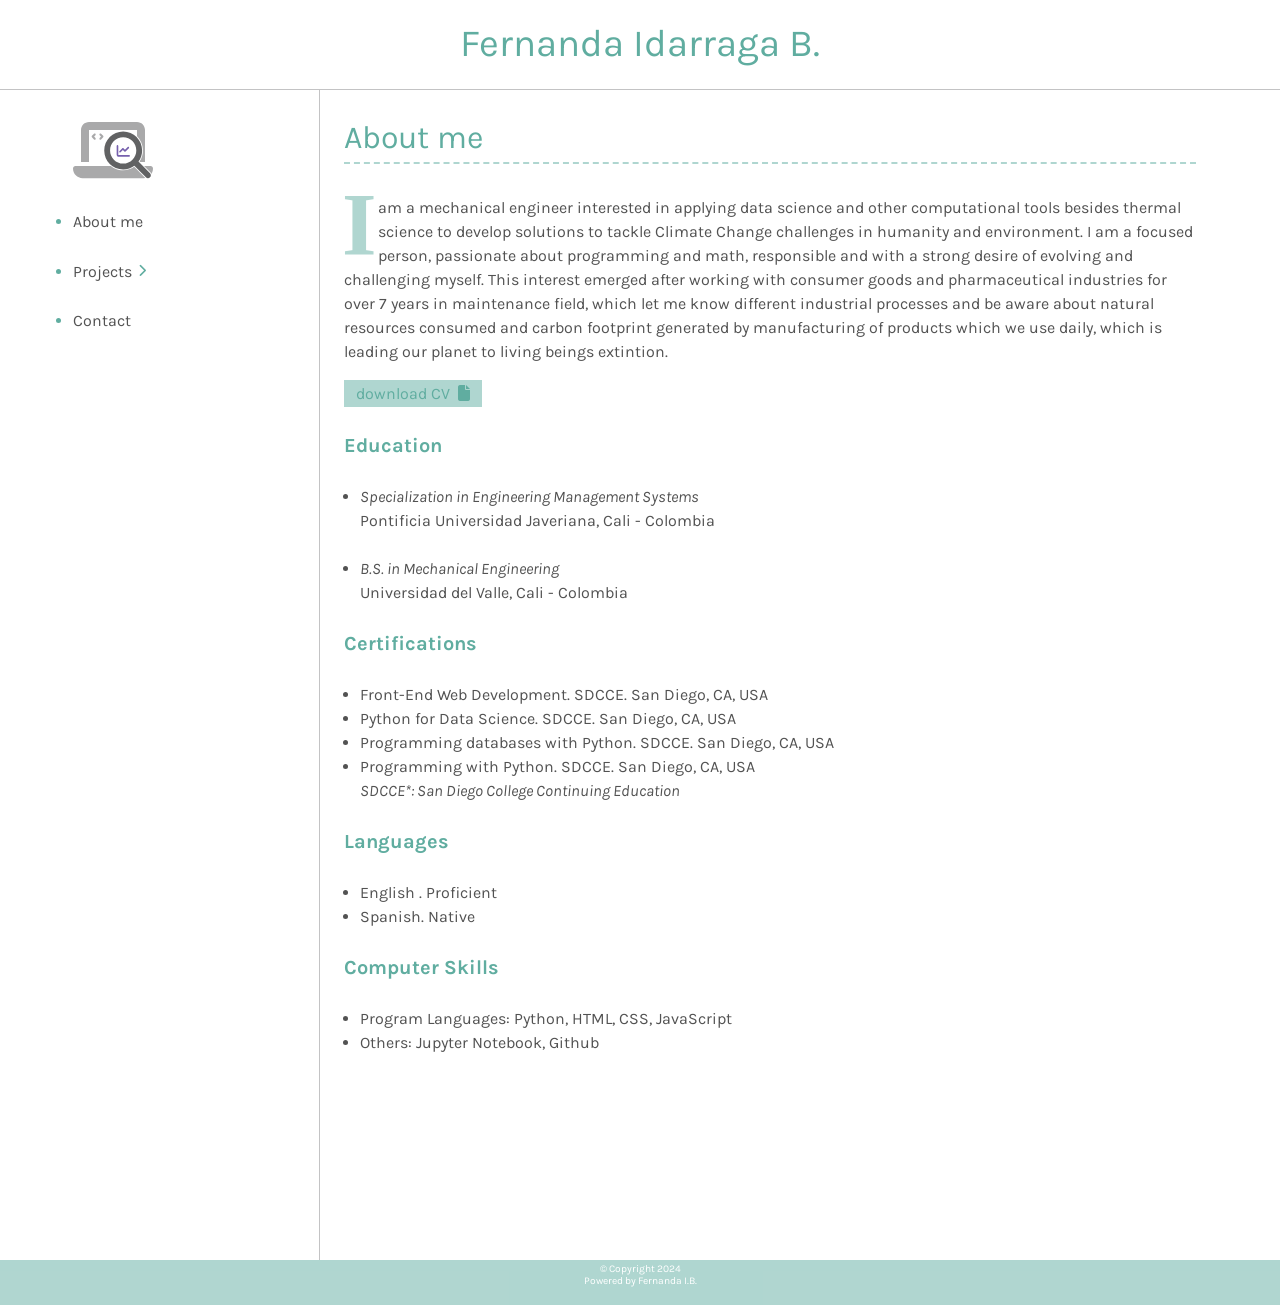
<file: index.html>
<!DOCTYPE html>
<html lang="en">
    <head>
        <title>Fernanda I-B</title>
        <meta charset="utf-8">
        <meta http-equiv="X-UA-Compatible" content="ie=edge">

        <!-- Favicon -->
        <link rel="icon" type="image/x-icon" href="images/favicon.ico">
        <link rel="icon" type="image/ico" href="images/favicon-32x32.png">
        
        <!--Responsive website -->
        <meta name="viewport" content="width=device-width, initial-scale=1.0">
        <!-- This is how we link to an external css file -->
        
        <!--Reset HTML for default Style-->
        <link href="css/reset.css" rel="stylesheet" type="text/css">
        
        <!-- Font Awesome (icons)-->
        <link rel="stylesheet" href="https://cdnjs.cloudflare.com/ajax/libs/font-awesome/6.4.0/css/all.min.css">

        <!-- Google (icons)-->
        <link rel="stylesheet" href="https://fonts.googleapis.com/css2?family=Material+Symbols+Outlined:opsz,wght,FILL,GRAD@20..48,100..700,0..1,-50..200&icon_names=check_indeterminate_small" />

        <!-- Google Fonts -->
        <link rel="preconnect" href="https://fonts.googleapis.com">
        <link rel="preconnect" href="https://fonts.gstatic.com" crossorigin>
        <link href="https://fonts.googleapis.com/css2?family=Karla:ital,wght@0,200..800;1,200..800&display=swap" rel="stylesheet">
        

        <!--Set HTML Style-->
        <link href="css/style.css" rel="stylesheet" type="text/css">
                
    </head>
    
    <body>
        <header class="header">
            <section class="header-one">              
                <nav class="navigation">
                    <input type="checkbox" class="toggleMenu">
                    <div class="hamburger"></div>
    
                    <ul class="aContainer menu">
                        <li class="logoPage"><img src="images/logoMFcolor.svg" alt="logo" class="mainLogo"></li>
                        <li><a href="index.html">About me</a></li>
                        
                        <li class="accordion">
                            <div class="aHeader">
                                <h3><button class="question">Projects                                                                           
                                    <i class="fa-solid fa-chevron-down"></i>                                       
                                    <i class="fa-solid fa-chevron-right"></i>
                                    </button>
                                </h3>
                            </div>
                            <article class="aContent">
                                <ul class="aInner">
                                    <li class="childList"><a href="pages/project01.html" target="_blank">EDA-Heart Failure</a></li>
                                    <li class="childList"><a href="pages/project02.html" target="_blank">EDA-Roller Coasters</a></li>
                                    <li class="childList"><a href="pages/project03.html" target="_blank">EDA-USA Marathons</a></li>
                                </ul>                                    
                            </article>
                        </li>
                        <li class="listMenu"><a href="pages/contact.html">Contact</a></li>
                    </ul>
                </nav>
            </section>

            <section class="header-two">
                <ul class="brand">
                    <li>Fernanda Idarraga B.</li>                    
                </ul>
            </section>          
        </header>

        <aside class="aside">
            <section class="aside-text">
                <ul class="aKontainer aside-list">
                    <li class="logoPage"><img src="images/logoMFcolor.svg" alt="logo"></li>
                    <li><a href="index.html">About me</a></li>
                    
                    <li class="accordion">
                        <div class="aHeader-aside">
                            <h3><button class="question">Projects                                                                           
                                <i class="fa-solid fa-chevron-down"></i>                                       
                                <i class="fa-solid fa-chevron-right"></i>
                                </button>
                            </h3>
                        </div>
                        <article class="aContent">
                            <ul class="aInner">
                                <li class="childList"><a href="pages/project01.html" target="_blank">EDA-Heart Failure</a></li>
                                <li class="childList"><a href="pages/project02.html" target="_blank">EDA-Roller Coasters</a></li>
                                <li class="childList"><a href="pages/project03.html" target="_blank">EDA-USA Marathons</a></li>                                
                            </ul>                                    
                        </article>
                    </li>
                    <li class="listMenu"><a href="pages/contact.html">Contact</a></li>
                </ul>
            </section>
            
        </aside>
        

        <main class="mainAbout">
            <article class="article">
                <h2>About me</h2>
                
                <p class="drop-cap">I am a mechanical engineer interested in applying data science and other computational tools besides thermal science to develop solutions to tackle Climate Change challenges in humanity and environment. I am a focused person, passionate about programming and math, responsible and with a strong desire of evolving and challenging myself. This interest emerged after working with consumer goods and pharmaceutical industries for over 7 years in maintenance field, which let me know different industrial processes and be aware about natural resources consumed and carbon footprint generated by manufacturing of products which we use daily, which is leading our planet to living beings extintion.</p>

                <p></p>
                <section class="download-btns">
                    <button class="dwnld-btn" onclick="window.open('https://drive.google.com/file/d/1Ta8O7gubAAqv9qgIJfqO7w9viE11bPsJ/view?usp=drive_link', '_blank')">
                        download CV
                    </button>
                    

                    <!-- <button class="intro-btns"  onclick="window.open('https://github.com/fernandaib/For-school-files', '_blank')">
                        JS file
                    </button>                          -->
                </section>
                <br>
                <h3>Education</h3>
                <br>
                <ul>
                    <li class="title">Specialization in Engineering Management Systems</li>          
                    <li>Pontificia Universidad Javeriana, Cali - Colombia</li>        
                    <li><br></li>
                    <li class="title">B.S. in Mechanical Engineering</li>   
                    <li>Universidad del Valle, Cali - Colombia</li>                                  
                </ul>
                <br>
                <h3>Certifications</h3>
                <br>  
                <ul>
                    <li class="list2">Front-End Web Development. SDCCE. San Diego, CA, USA</li>
                    <li class="list2">Python for Data Science. SDCCE. San Diego, CA, USA</li>
                    <li class="list2">Programming databases with Python. SDCCE. San Diego, CA, USA</li>
                    <li class="list2">Programming with Python. SDCCE. San Diego, CA, USA</li>
                    <li class="note">SDCCE*: San Diego College Continuing Education</li>
                </ul>                    
                <br>
                <h3>Languages</h3>
                <br>      
                <ul class="list2">
                    <li class="list2">English . Proficient</li>
                    <li class="list2">Spanish. Native</li>
                </ul>
                <br>
                <h3>Computer Skills</h3>
                <br>      
                <ul class="list2">
                    <li class="list2">Program Languages: Python, HTML, CSS, JavaScript</li>
                    <li class="list2">Others: Jupyter Notebook, Github </li>
                </ul>
               
                                
            </article>
        </main>

        <footer class="footer">
            <ul>
                <li>&copy; Copyright 2024</li>
                <li>Powered by Fernanda I.B.</li>
            </ul>
           

        </footer>

        <!-- Script file -->        
        <script src="scripts/script.js"></script>
        
    </body>


</html>
</file>
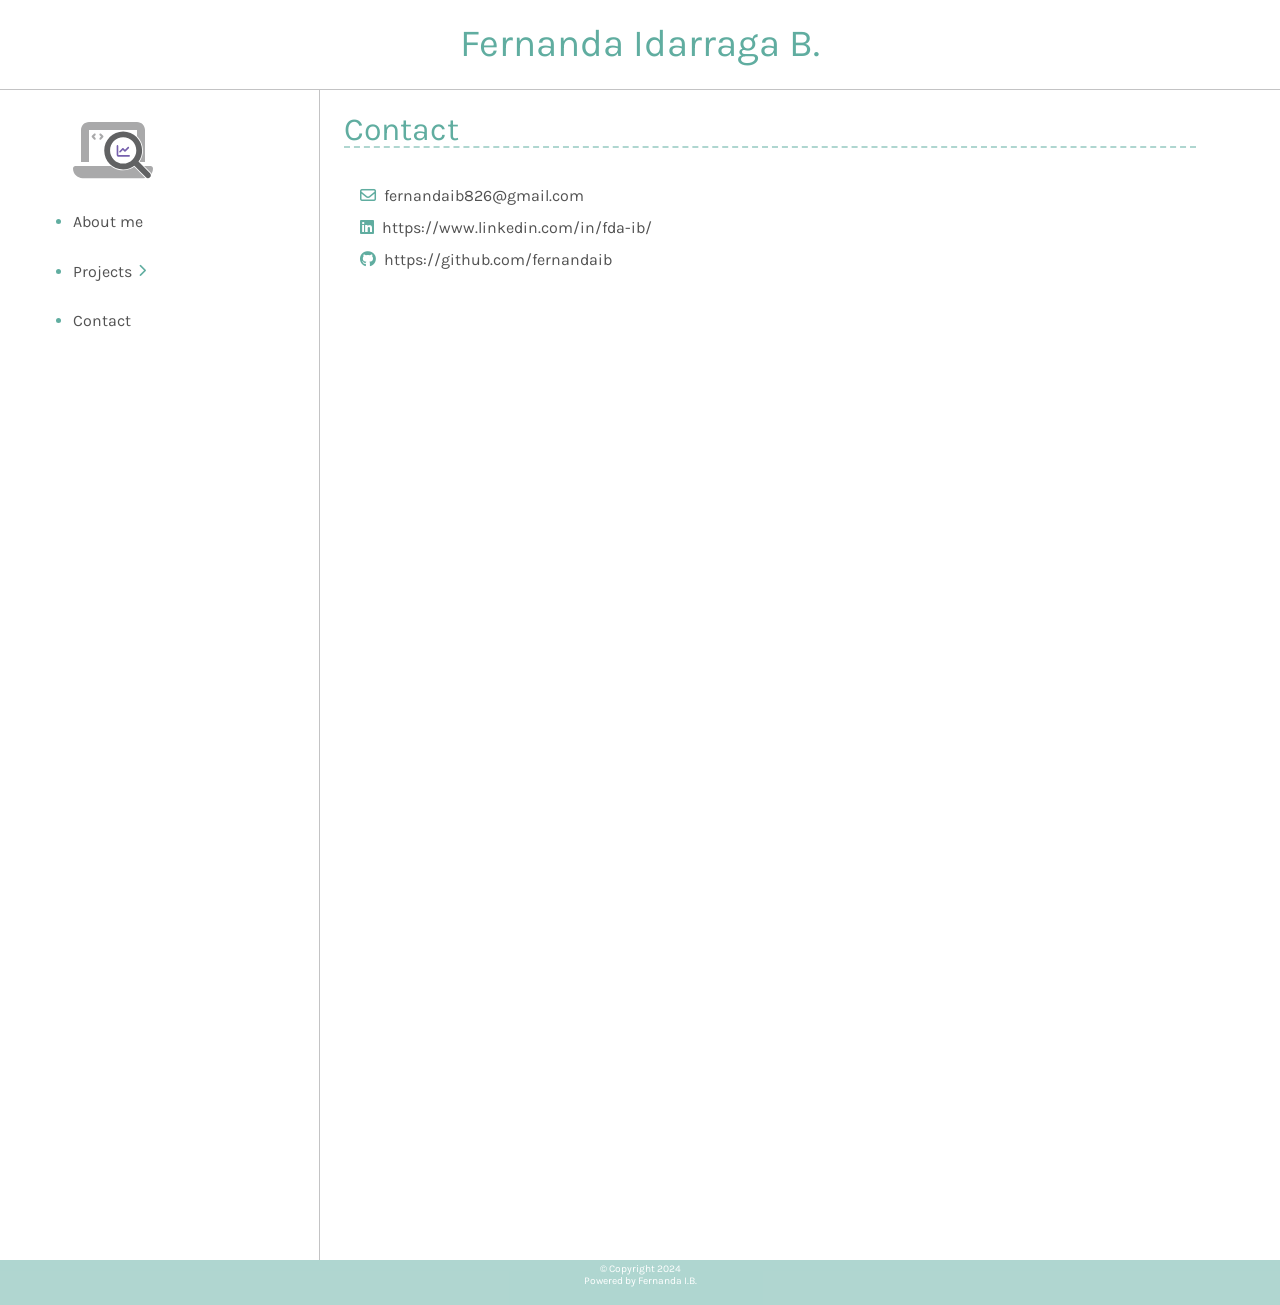
<file: pages/contact.html>
<!DOCTYPE html>
<html lang="en">
    <head>
        <title>Fernanda I-B</title>
        <meta charset="utf-8">
        <meta http-equiv="X-UA-Compatible" content="ie=edge">

        <!-- Favicon -->
        <link rel="icon" type="image/x-icon" href="../images/favicon.ico">
        <link rel="icon" type="image/ico" href="../images/favicon-32x32.png">
        
        <!--Responsive website -->
        <meta name="viewport" content="width=device-width, initial-scale=1.0">
        <!-- This is how we link to an external css file -->
        
        <!--Reset HTML for default Style-->
        <link href="../css/reset.css" rel="stylesheet" type="text/css">
        
        <!-- Font Awesome (icons)-->
        <link rel="stylesheet" href="https://cdnjs.cloudflare.com/ajax/libs/font-awesome/6.4.0/css/all.min.css">

        <!-- Google Fonts -->
        <link rel="preconnect" href="https://fonts.googleapis.com">
        <link rel="preconnect" href="https://fonts.gstatic.com" crossorigin>
        <link href="https://fonts.googleapis.com/css2?family=Karla:ital,wght@0,200..800;1,200..800&display=swap" rel="stylesheet">
        

        <!--Set HTML Style-->
        <link href="../css/style.css" rel="stylesheet" type="text/css">
                
    </head>
    
    <body>
        <header class="header">
            <section class="header-one">               

                <nav class="navigation">
                    <input type="checkbox" class="toggleMenu">
                    <div class="hamburger"></div>
    
                    <ul class="aContainer menu">
                        <li class="logoPage"><img src="../images/logoMFcolor.svg" alt="logo" class="mainLogo"></li>
                        <li><a href="../index.html">About me</a></li>
                        
                        <li class="accordion">
                            <div class="aHeader">
                                <h3><button class="question">Projects                                                                           
                                    <i class="fa-solid fa-chevron-down"></i>                                       
                                    <i class="fa-solid fa-chevron-right"></i>
                                    </button>
                                </h3>
                            </div>
                            <article class="aContent">
                                <ul class="aInner">
                                    <li class="childList"><a href="project01.html" target="_blank">EDA-Heart Failure</a></li>
                                    <li class="childList"><a href="project01.html" target="_blank">EDA-Roller Coasters</a></li>
                                    <li class="childList"><a href="project01.html" target="_blank">EDA-USA Marathons</a></li>
                                </ul>                                    
                            </article>
                        </li>
                        <li class="listMenu"><a href="#">Contact</a></li>
                    </ul>
                </nav>

            </section>

            <section class="header-two">
                <ul class="brand">
                    <li>Fernanda Idarraga B.</li>                    
                </ul>
            </section>   
        </header>

        <aside class="aside">
            <section class="aside-text">
                <ul class="aKontainer aside-list">
                    <li class="logoPage"><img src="../images/logoMFcolor.svg" alt="logo"></li>
                    <li><a href="../index.html">About me</a></li>
                    
                    <li class="accordion">
                        <div class="aHeader-aside">
                            <h3><button class="question">Projects                                                                           
                                <i class="fa-solid fa-chevron-down"></i>                                       
                                <i class="fa-solid fa-chevron-right"></i>
                                </button>
                            </h3>
                        </div>
                        <article class="aContent">
                            <ul class="aInner">
                                <li class="childList"><a href="project01.html" target="_blank">EDA-Heart Failure</a></li>
                                <li class="childList"><a href="project01.html" target="_blank">EDA-Roller Coasters</a></li>
                                <li class="childList"><a href="project01.html" target="_blank">EDA-USA Marathons</a></li>
                            </ul>                                    
                        </article>
                    </li>
                    <li class="listMenu"><a href="contact.html">Contact</a></li>
                </ul>
            </section>
            
        </aside>
        

        <main class="main">
            <article class="article">
                <h2>Contact</h2>
                <section>
                    <ul class="contactList">
                        <li><a href="mailto:fernandaib826@gmail.com" target="_blank"><i class="fa-regular fa-envelope"></i>fernandaib826@gmail.com</a></li>                            
                        <li><a href="https://www.linkedin.com/in/fda-ib/" target="_blank"><i class="fa-brands fa-linkedin"></i>https://www.linkedin.com/in/fda-ib/</a></li>
                        <li><a href="https://github.com/fernandaib" target="_blank"><i class="fa-brands fa-github"></i>https://github.com/fernandaib</a></li>
                    </ul>
                    
                </section>
                
            </article>
        </main>

        <footer class="footer">
            <ul>
                <li>&copy; Copyright 2024</li>
                <li>Powered by Fernanda I.B.</li>
            </ul>
           

        </footer>

        <!-- Script file -->        
        <script src="../scripts/script.js"></script>
        
    </body>


</html>
</file>
<file: css/style.css>
:root{
    /* Colors */  
    --color-text: #525252;
    /* --color-border: #A9A9AA; */
    --color-border: #c3c3c4;
    --color-text: #525252;
    --color-text-2: #fff;
    --color-title: #60ada0;
    --color-footer: hsl(170, 32%, 53%, .5);
    --color-hover: #65c6ec;    
    
    /* Texts */
    --font-text: "Karla", sans-serif;
    --font-size-content: clamp(1rem, 1vw, 1.5rem); 
}

body{
    font-family: var(--font-text); 
    height: 100vh; 
    display: flex;
    flex-direction: column;
    font-size: 1em;    
    color: var(--color-text);
}

a{
  text-decoration: none;
  color: var(--color-text);
}

a:hover{
  color: var(--color-hover);
  font-weight: 700;
}

/* ----------------------------------------------------------------
    Header
---------------------------------------------------------------- */
.header{
  background-color: var(--color-text-2);
  color: var(--color-title);
  border-bottom: solid 1px var(--color-border);
  font-size: clamp(2rem, 3vw, 2.5rem);  
  position: sticky;
  top: 0;
  left: 0;
  z-index: 5;
}

.header-one{  
    
    display: flex;
    flex-direction:row;
    justify-content:flex-end;
    align-items: center;
    padding: 1em;
    
  }

.header-two{
    background-color: #fff;     
    padding: .25em;
    display: flex;   
    justify-content:center;    
    align-items: center;
    
}
/*.........................Menu.............................. */
.menu{
    font-size:  clamp(1.5rem, 1.5vw, 2rem);
    display: flex;
    flex-direction: column;
    align-items:flex-start;
    justify-content: center;
    padding-left: 3em;
    
  
    position: fixed;
    top: 0;
    right: -300px;
    background-color: var(--color-text-2);
    width: 300px;
    height: 100%;
    
    z-index: 3;
    transition: 0.5s;
}
.menu li{      
    list-style-type:disc;   
    font-size: clamp(1rem, 1vw, 1.5rem); 
    margin-bottom: 2em;
}

/* -------logoPage in Menu -------------- */
.menu .logoPage{
  list-style-type:none;
  width: 5rem;
}


/*.........................Menu-Icon.............................. */
.hamburger{
    
    position: relative;
    width: 25px;
    height: 3px;
    background:var(--color-border);  
    cursor: pointer;
    z-index: 5;
    transition: .3s;
  }
  
  .hamburger:before,
  .hamburger:after{
    content: "";
    position: absolute;
    width: 25px;
    height: 3px;
    right: 0;
    background: var(--color-border);   
    transition: .3s;
  }
  
  .hamburger:before{
    top: -8px;
  }
  .hamburger:after{
    top: 8px;
  }
  
  /* input[type="checkbox"] */
  .toggleMenu{
    position: absolute;
    z-index: 6;
    width: 30px;
    height: 30px;
    cursor: pointer;
    margin-top: -10px;
    margin-left: 0px;
    opacity: 0;
  }
  
  .hamburger, .toggleMenu{
    display: block;
  }
  
  .navigation input:checked~.hamburger{
    background: transparent;
  }
  
  .navigation input:checked~.hamburger:before{
    top: 0;
    transform: rotate(-45deg);
    width: 30px;
  }
  
  .navigation input:checked~.hamburger:after{
    top: 0;
    transform: rotate(45deg);
    width: 30px;
  }
  
  .navigation input:checked~.menu{
    right: 0;
    box-shadow: -20px 0 10px rgb(171, 177, 178, .2);
  }

/*.........................Accordion - Projects............................. */

.accordion {
  position: relative;
}
  
.aHeader .question {    
  display: flex;    
  align-items: center;
  width: 100%;        
  padding: 0;
  border: 0;  
  
  text-align: center;
  font-size: clamp(1rem, 1vw, 1.5rem);  
  font-family: var(--font-text);      
  color: var(--color-text);
  background-color: var(--color-text-2);  
  color: var(--color-text);
}


.fa-chevron-down:hover, 
.fa-chevron-right:hover{
  color: var(--color-title);
}

.fa-chevron-down, .fa-chevron-right {
  color: var(--color-title);
  padding-left: .25em;
  width: 1rem;
  font-weight: 900;
  font-size: clamp(.8rem, 1vw, 1.5rem);
}

.fa-chevron-right {
  display: block;
}
.fa-chevron-down {
  display: none;
}
.accordion.isOpen .fa-chevron-down {
  display: block;
}
.accordion.isOpen .fa-chevron-right {
  display: none;
}      
  
.aContent {
  height: 0;
  overflow: hidden;
  transition: height 0.5s ease-out;        
}
  
.aInner li{         
  font-size: 1em;
  padding-top: .5em;
  padding-bottom: .25em;
  margin-left: 1.5em;
  margin-bottom: .5em;
  text-align:left;
   
}


.question:hover{
  cursor: pointer;
  font-weight: 700;
  color: var(--color-hover);
}



/* ----------------------------------------------------------------
    Aside
---------------------------------------------------------------- */
.aside{
    display: none;    
 }

/* ----------------------------------------------------------------
    Main - Index page
---------------------------------------------------------------- */
.mainAbout{
    font-size: var(--font-size-content);  
    text-align: left;
    line-height: 1.5; 
  
    display: flex;
    flex-direction: row;
 }

.article{
    max-width: 900px;
    padding: 1em;
}
.article h2{
    color: var(--color-title);
    font-size: clamp(2em, 3vw, 2em);
    border-bottom: dashed 2px var(--color-footer);
    margin-bottom: 1em;
}

.article p{
    margin-bottom: 1em;
}


.article h3{
  color: var(--color-title);
  font-size: clamp(1.25em, 3vw, 1.25em);
  font-weight: bold;
}

.article ul{
  list-style-position: outside;  
  list-style-type:none;
  padding-left: 1em; 
}

.title{
  list-style-type:disc; 
  font-style: italic;  
}
.list2{list-style-type:disc; }

.note{font-style: italic; }

/* -------Button-------------- */

.dwnld-btn{
  background-color: var(--color-footer);
  border: none;
  padding: .25em .75em;
  font-family: var(--font-text);
  color: var(--color-title);
  font-size: clamp(1rem, 1vw, 1.5rem);
  cursor: pointer;
}

.dwnld-btn::after{
  content: '\f15b';
  display: inline-block;
  font-family: 'Font Awesome 6 Free';
  font-weight: 900;
  color: var(--color-title);    
  padding-left: .25em;
}

.dwnld-btn:hover{
  background-color: var(--color-title);
  color: var(--color-text-2);
}

.dwnld-btn:hover::after{
  color: var(--color-text-2);
}


/* -------Style Capital Letter-------------- */
.drop-cap::first-letter{
  -webkit-initial-letter: 3;
          initial-letter: 3;
  color: var(--color-footer);
  font-weight: bold;
  margin-right: .25em;
  float: left;
  font-family: "Kaisei Decol", serif;
}

/* ----------------------------------------------------------------
    Main - Contact
---------------------------------------------------------------- */

.fa-regular, 
.fa-brands{
  color: var(--color-title);
  margin-right: .5em;
}

.contactList{
  line-height: 2;
  font-size: var(--font-size-content);
}

/* ----------------------------------------------------------------
    Footer
---------------------------------------------------------------- */
.footer{
    background-color: var(--color-footer);
    color: var(--color-text-2);
    margin-top: auto;
    display: flex;
    flex-direction: column;
    justify-content: space-between;
    text-align: center;
    padding-top: .25em;
    padding-bottom: .25em;
    font-size: clamp(.5rem, .8vw, 1rem);  
    line-height: 1.25;
    
}



/* ============================================================================= 
SCREEN MIN 800 - Tablet size
============================================================================= */
@media screen and (min-width: 800px){
    /* ----------------------------------------------------------------
    Body
    ---------------------------------------------------------------- */
    body{
        flex-direction: unset;
        display: grid;
        grid-template-columns: 1fr 3fr;
        
    }

    header, footer{
        grid-column: 1 / span 2;
    }
   

    /* ----------------------------------------------------------------
    Header
    ---------------------------------------------------------------- */
    .header-one{display: none;}   

    .header{
        height: 10vh;
        display: flex;
        justify-content: center;    
        align-items: center; 
        padding: 1em;  
    }

    /* ----------------------------------------------------------------
    Aside
    ---------------------------------------------------------------- */

    .aside{
      height: 130vh;
      display: block;
      background-color: var(--color-text-2); 
      border-right: solid 1px var(--color-border);
      padding-top: 2em;
      
    }

    .aside-text{      
      display: flex;
      justify-content: center;  
     
    }

    .aside-list li{      
      list-style-type:disc;        
      font-size: clamp(1rem, 1vw, 1.5rem);  
      
      color: var(--color-title);
      margin-bottom: 2em;
    }

    /* -------logoPage in Menu -------------- */
    .aside-list .logoPage{
      list-style-type:none;
      width: 5rem;
      height: auto;
    }

    /*.........................Accordion - Projects............................. */

    .accordion {
      position: relative;
    }
  
    .aHeader-aside .question {    
      display: flex;    
      align-items: center;
      width: 100%;        
      padding: 0;
      border: 0;  
              
      text-align: center;
      font-size: clamp(1rem, 1vw, 1.5rem); 
      font-family: var(--font-text);        
      color: var(--color-text);
      background-color: var(--color-text-2);      
      color: var(--color-text);
    }


    .fa-chevron-down:hover, 
    .fa-chevron-right:hover{
      color: var(--color-title);
    }

    .fa-chevron-down, .fa-chevron-right {
      color: var(--color-title);
      padding-left: .25em;
      width: 1rem;
      font-weight: 900;
      font-size: clamp(.8rem, 1vw, 1.5rem);
    }

    .fa-chevron-right {
      display: block;
    }
    .fa-chevron-down {
      display: none;
    }
    .accordion.isOpen .fa-chevron-down {
      display: block;
    }
    .accordion.isOpen .fa-chevron-right {
      display: none;
    }      
      
    .aContent {
      height: 0;
      overflow: hidden;
      transition: height 0.5s ease-out;        
    }
      
    .aInner li{         
      /* padding-top: .75rem; */
      font-size: 1em;
      padding-top: .25em;
      padding-bottom: .25em;
      margin-left: 1.5em;
      margin-bottom: .5em;
      text-align:left;    
    }

    .question:hover{
      cursor: pointer;
      font-weight: 700;
      color: var(--color-hover);
    }
    
     
    /* ----------------------------------------------------------------
    Main
    ---------------------------------------------------------------- */
    .main{height: 130vh; }
    .mainAbout{height: 130vh; }
    .article{padding: 1.5em;}

    /* ----------------------------------------------------------------
    Footer
    ---------------------------------------------------------------- */
    
    .footer{height: 5vh;}


}
/* ============================================================================= 
SCREEN MIN 1200 - Desktop size
============================================================================= */
@media screen and (min-width: 1200px){
    /* ----------------------------------------------------------------
    Aside
    ---------------------------------------------------------------- */
    
}
</file>
